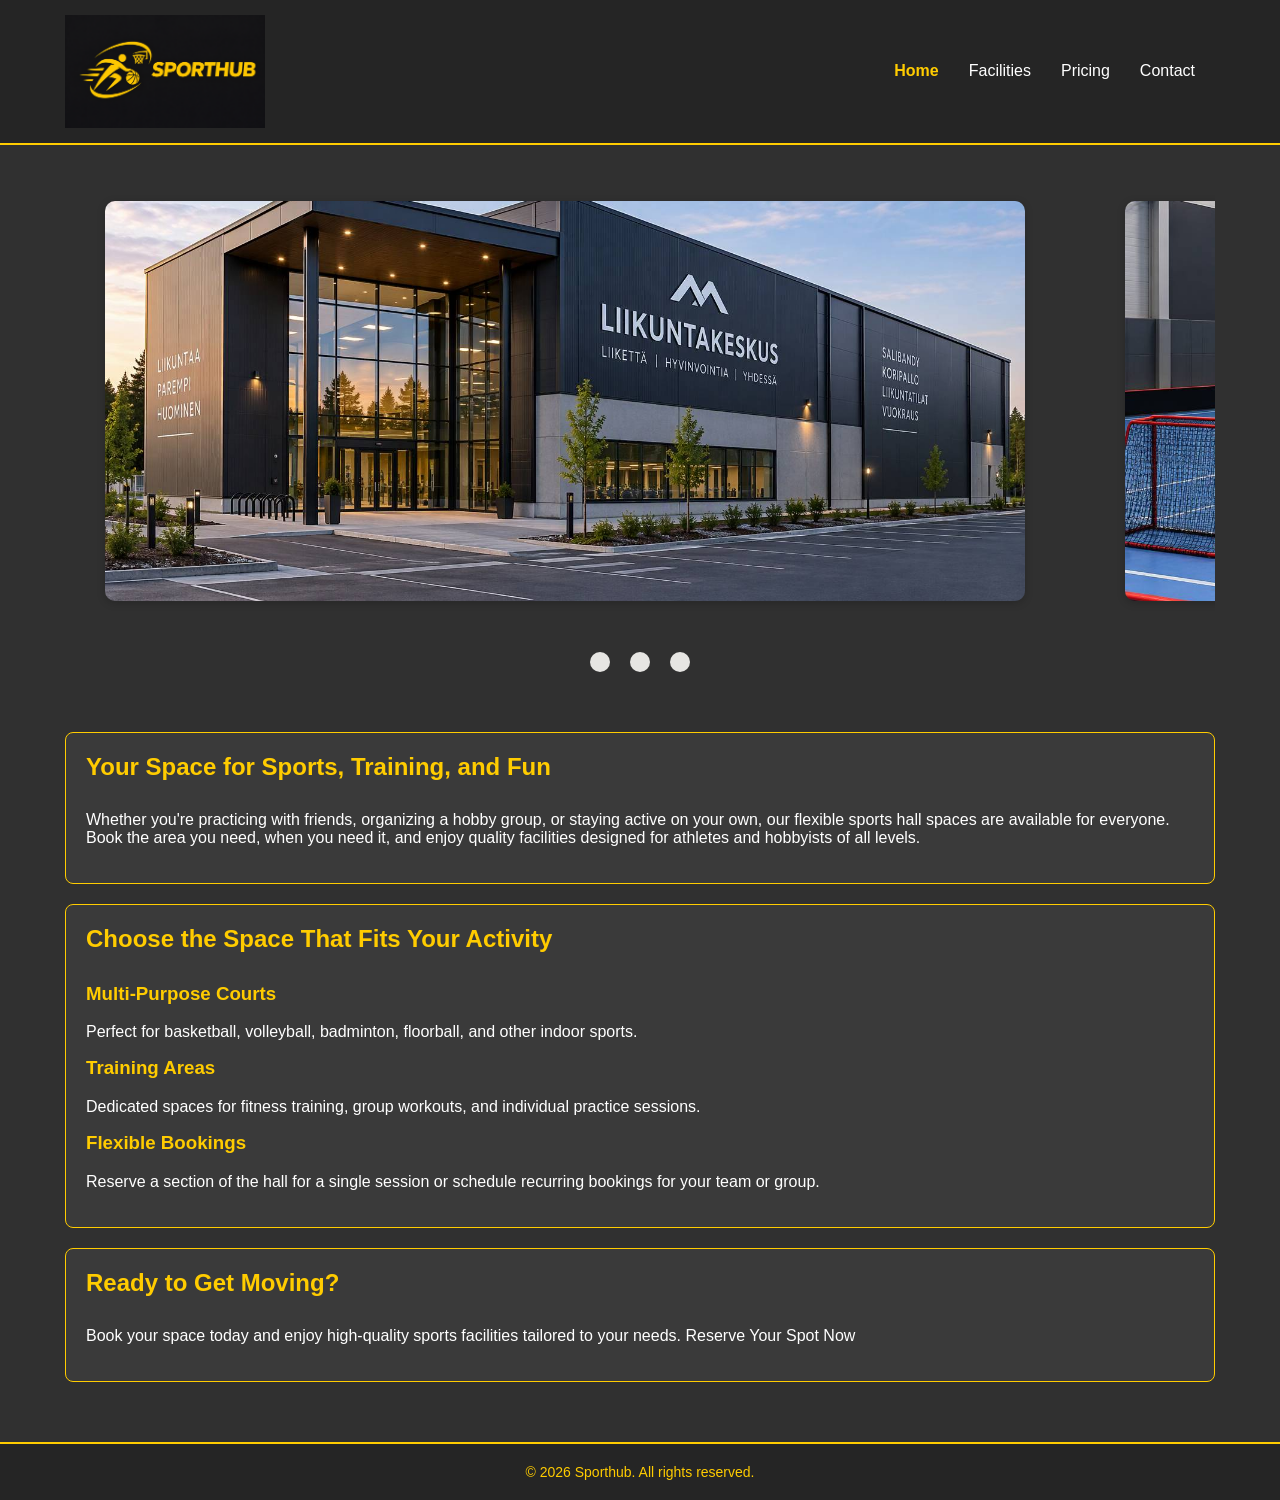
<file: index.html>
<!DOCTYPE html>
<html lang="en">

<head>
    <meta charset="UTF-8">
    <meta name="viewport" content="width=device-width, initial-scale=1.0">
    <title>Sporthub | Basketball and Sports</title>
    <link rel="stylesheet" href="style.css">
</head>

<body>

    <!-- Header -->
    <header class="site-header">
        <div class="header-container">

            <!-- Sporthub logo -->
            <a href="index.html" class="brand">
                <img src="images/logo.png" alt="Sporthub Basketball Logo" class="logo">
            </a>

            <!-- Navigation -->
            <nav class="navigation" aria-label="Main navigation">
                <a href="index.html" aria-current="page">Home</a>
                <a href="facilities.html">Facilities</a>
                <a href="pricing.html">Pricing</a>
                <a href="contact.html">Contact</a>
            </nav>

        </div>
    </header>

    <!-- Main content -->
    <main class="site-main">

        <!--Picture carousel-->
        <section class="carousel-section">

            <div class="carousel">
                <figure class="carousel-item" id="slide1">
                    <img src="images/sportscenter.jpeg" alt="sportscenter">
                </figure>

                <figure class="carousel-item" id="slide2">
                    <img src="images/floorball.jpeg" alt="floorballcourt">
                </figure>

                <figure class="carousel-item" id="slide3">
                    <img src="images/basketball.jpeg" alt="basketballcourt">
                </figure>
            </div>

            <nav class="carousel-nav">
                <a href="#slide1"></a>
                <a href="#slide2"></a>
                <a href="#slide3"></a>
            </nav>

        </section>

        <section class="card">

            <h1>Your Space for Sports, Training, and Fun</h1>
            <p>Whether you're practicing with friends, organizing a hobby group, or staying active on your own, our
                flexible
                sports hall spaces are available for everyone. Book the area you need, when you need it, and enjoy
                quality
                facilities designed for athletes and hobbyists of all levels.
            </p>
        </section>

        <!--Cards for content-->
        <section class="card">

            <h2>Choose the Space That Fits Your Activity</h2>

            <h3>Multi-Purpose Courts</h3>

            <p>
                Perfect for basketball, volleyball, badminton, floorball, and other indoor sports.
            </p>

            <h3>Training Areas</h3>

            <p>
                Dedicated spaces for fitness training, group workouts, and individual practice sessions.
            </p>

            <h3>Flexible Bookings</h3>
            <p>
                Reserve a section of the hall for a single session or schedule recurring bookings for your team or
                group.
            </p>

        </section>

        </section>

        <section class="card">

            <h2>Ready to Get Moving?</h2>

            <p>
                Book your space today and enjoy high-quality sports facilities tailored to your needs.

                Reserve Your Spot Now
            </p>

        </section>


    </main>

    <!-- Footer -->
    <footer class="site-footer">
        <p>&copy; 2026 Sporthub. All rights reserved.</p>
    </footer>

</body>

</html>
</file>
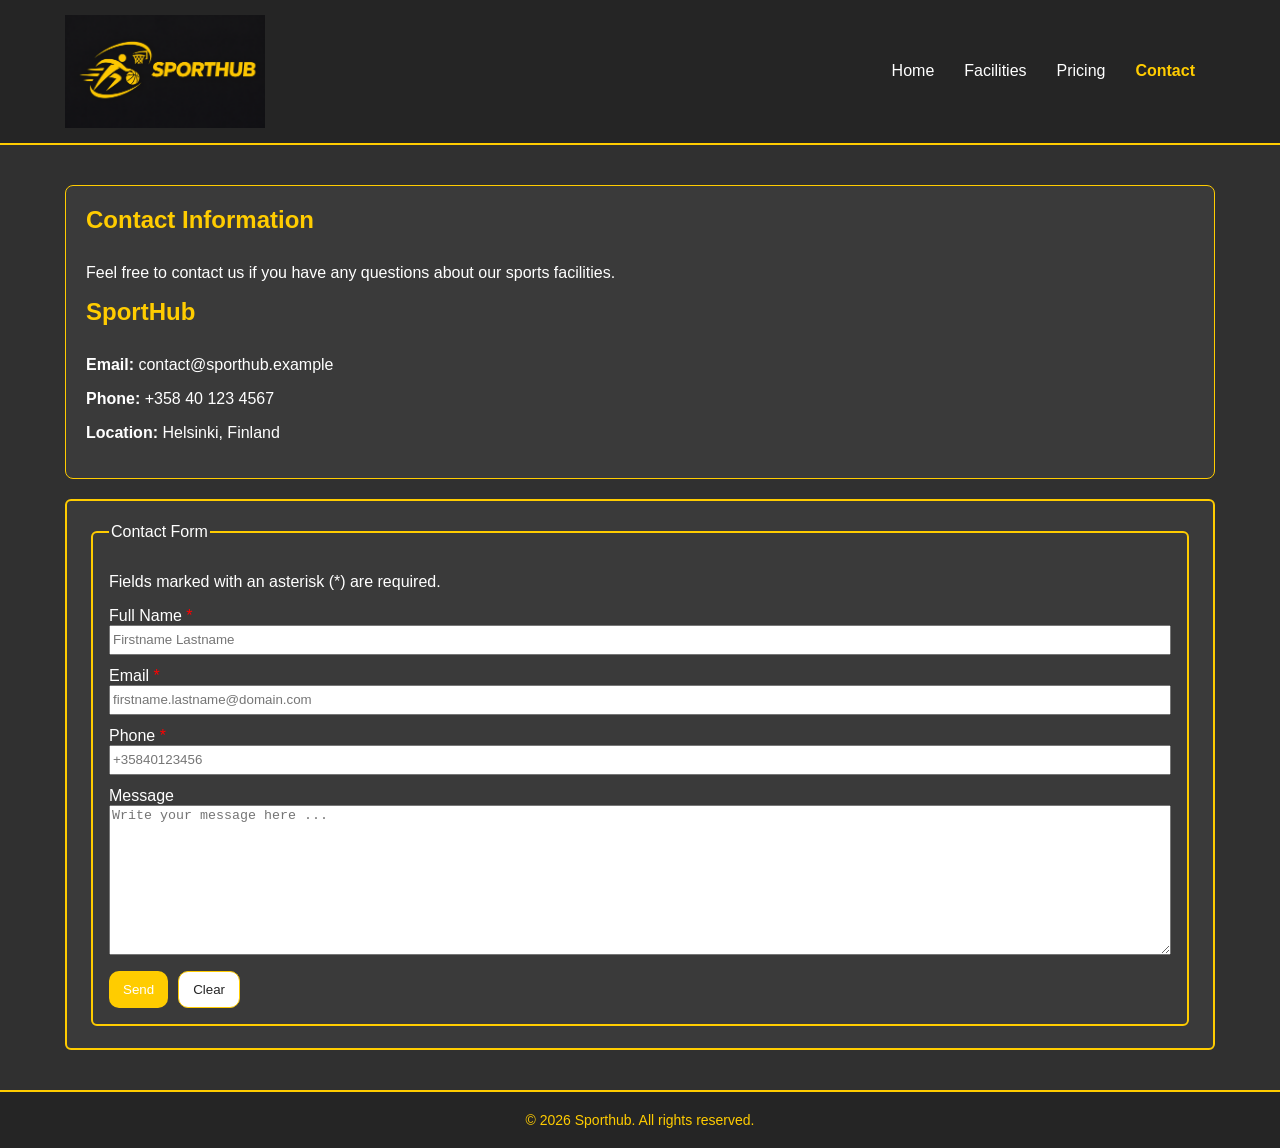
<file: contact.html>
<!DOCTYPE html>
<html lang="en">

<head>
    <meta charset="UTF-8">
    <meta name="viewport" content="width=device-width, initial-scale=1.0">
    <title>SportHub | Contact</title>
    <link rel="stylesheet" href="style.css">
</head>

<body>

    <!-- Header -->
    <header class="site-header">
        <div class="header-container">

            <!-- Sporthub logo -->
            <a href="index.html" class="brand">
                <img src="images/logo.png" alt="Sporthub Basketball Logo" class="logo">
            </a>

            <!-- Navigation -->
            <nav class="navigation" aria-label="Main navigation">
                <a href="index.html">Home</a>
                <a href="facilities.html">Facilities</a>
                <a href="pricing.html">Pricing</a>
                <a href="contact.html" aria-current="page">Contact</a>
            </nav>

        </div>
    </header>

    <!-- Main content -->
    <main class="site-main">

        <section class="card">
            <h1>Contact Information</h1>
            <p>Feel free to contact us if you have any questions about our sports facilities.</p>

            <h2>SportHub</h2>
            <p><strong>Email:</strong> contact@sporthub.example</p>
            <p><strong>Phone:</strong> +358 40 123 4567</p>
            <p><strong>Location:</strong> Helsinki, Finland</p>
        </section>

        <form action="#" method="POST">

            <fieldset>
                <legend>Contact Form</legend>

                <p>Fields marked with an asterisk (*) are required.</p>

                <div class="field">
                    <label for="nimi">Full Name <span class="required">*</span></label>
                    <input type="text" id="name" name="fullname" placeholder="Firstname Lastname" autocomplete="name"
                        maxlength="100" required>
                </div>

                <div class="field">
                    <label for="sposti">Email <span class="required">*</span></label>
                    <input type="email" id="email" name="email" placeholder="firstname.lastname@domain.com"
                        autocomplete="email" maxlength="100" required>
                </div>

                <div class="field">
                    <label for="tel">Phone <span class="required">*</span></label>
                    <input type="tel" id="tel" name="tel" placeholder="+35840123456" autocomplete="tel" required>
                </div>

                <div class="field">
                    <label for="message">Message</label>
                    <textarea name="message" id="message" rows="4" placeholder="Write your message here ..."></textarea>
                </div>

                <div class="buttons">
                    <button type="submit">Send</button>
                    <button type="reset" class="clear">Clear</button>
                </div>

            </fieldset>
        </form>


    </main>

    <!-- Footer -->
    <footer class="site-footer">
        <p>&copy; 2026 Sporthub. All rights reserved.</p>
    </footer>

</body>

</html>
</file>
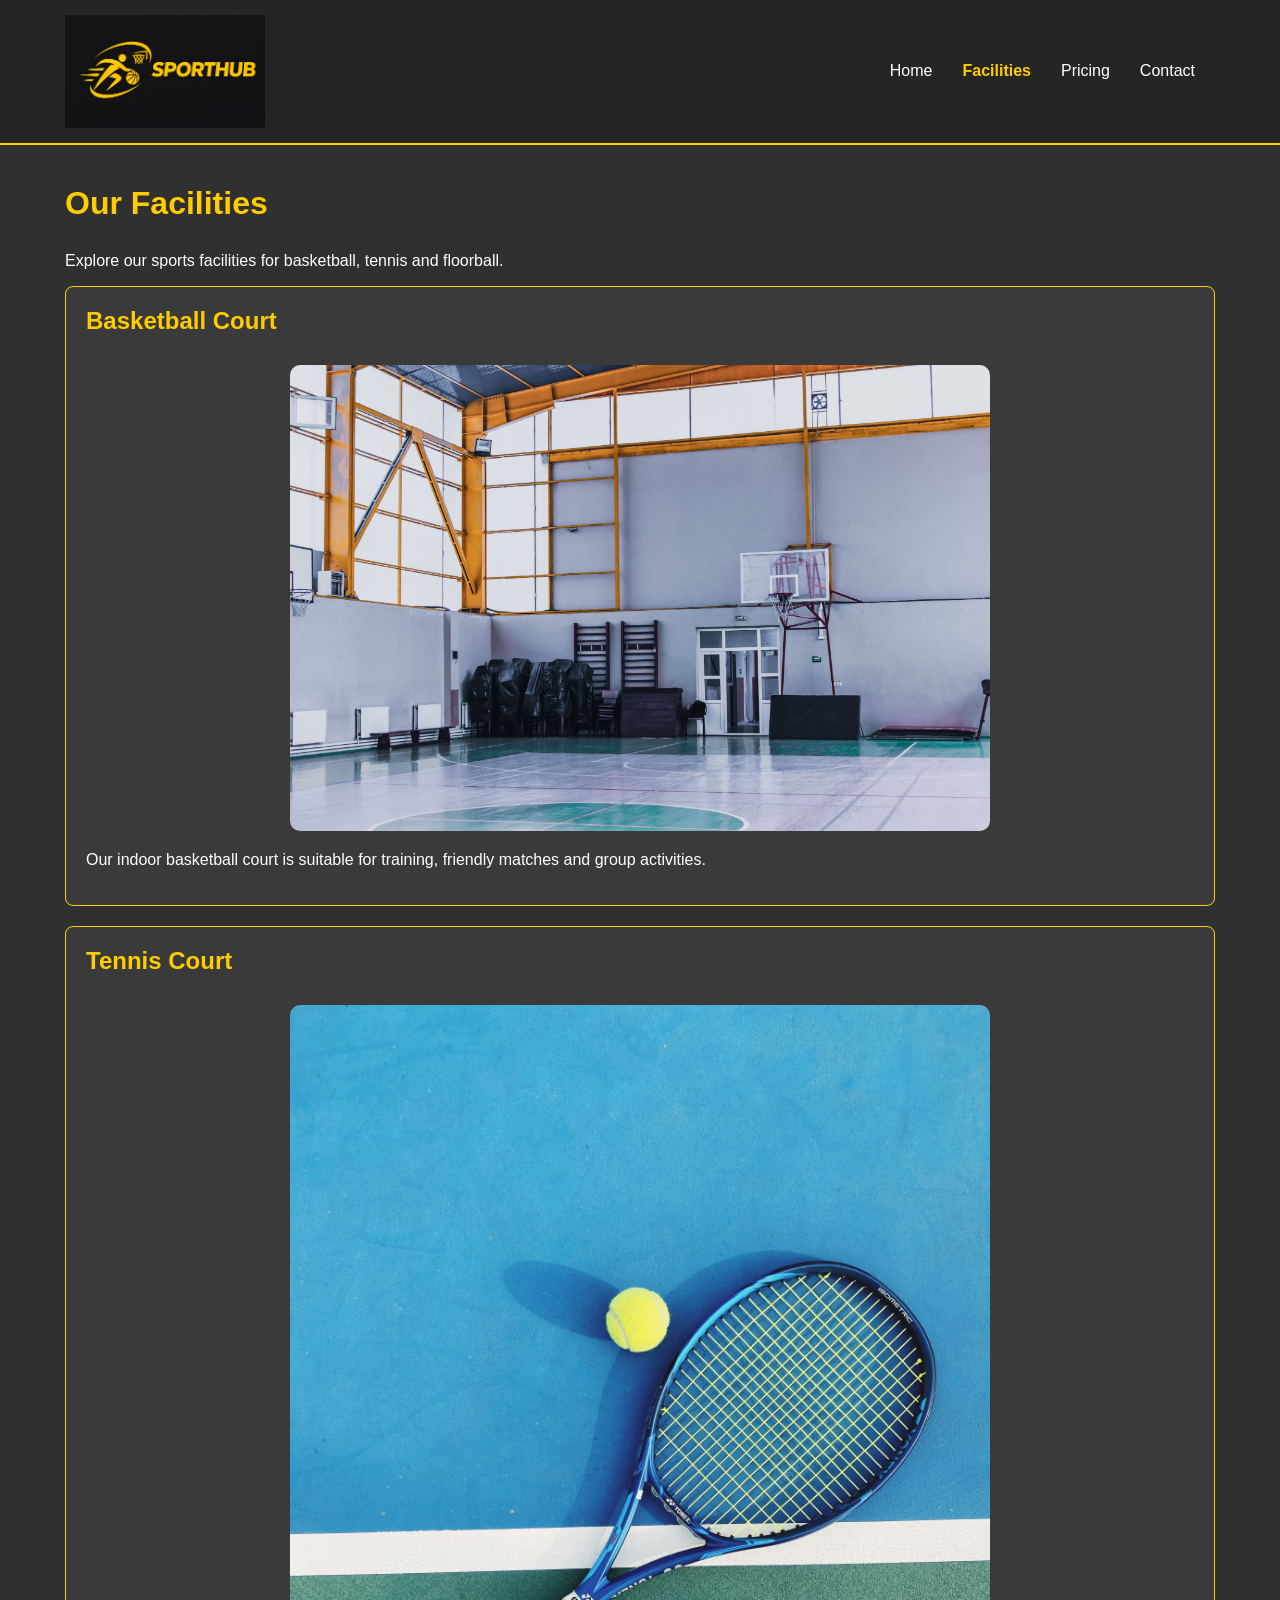
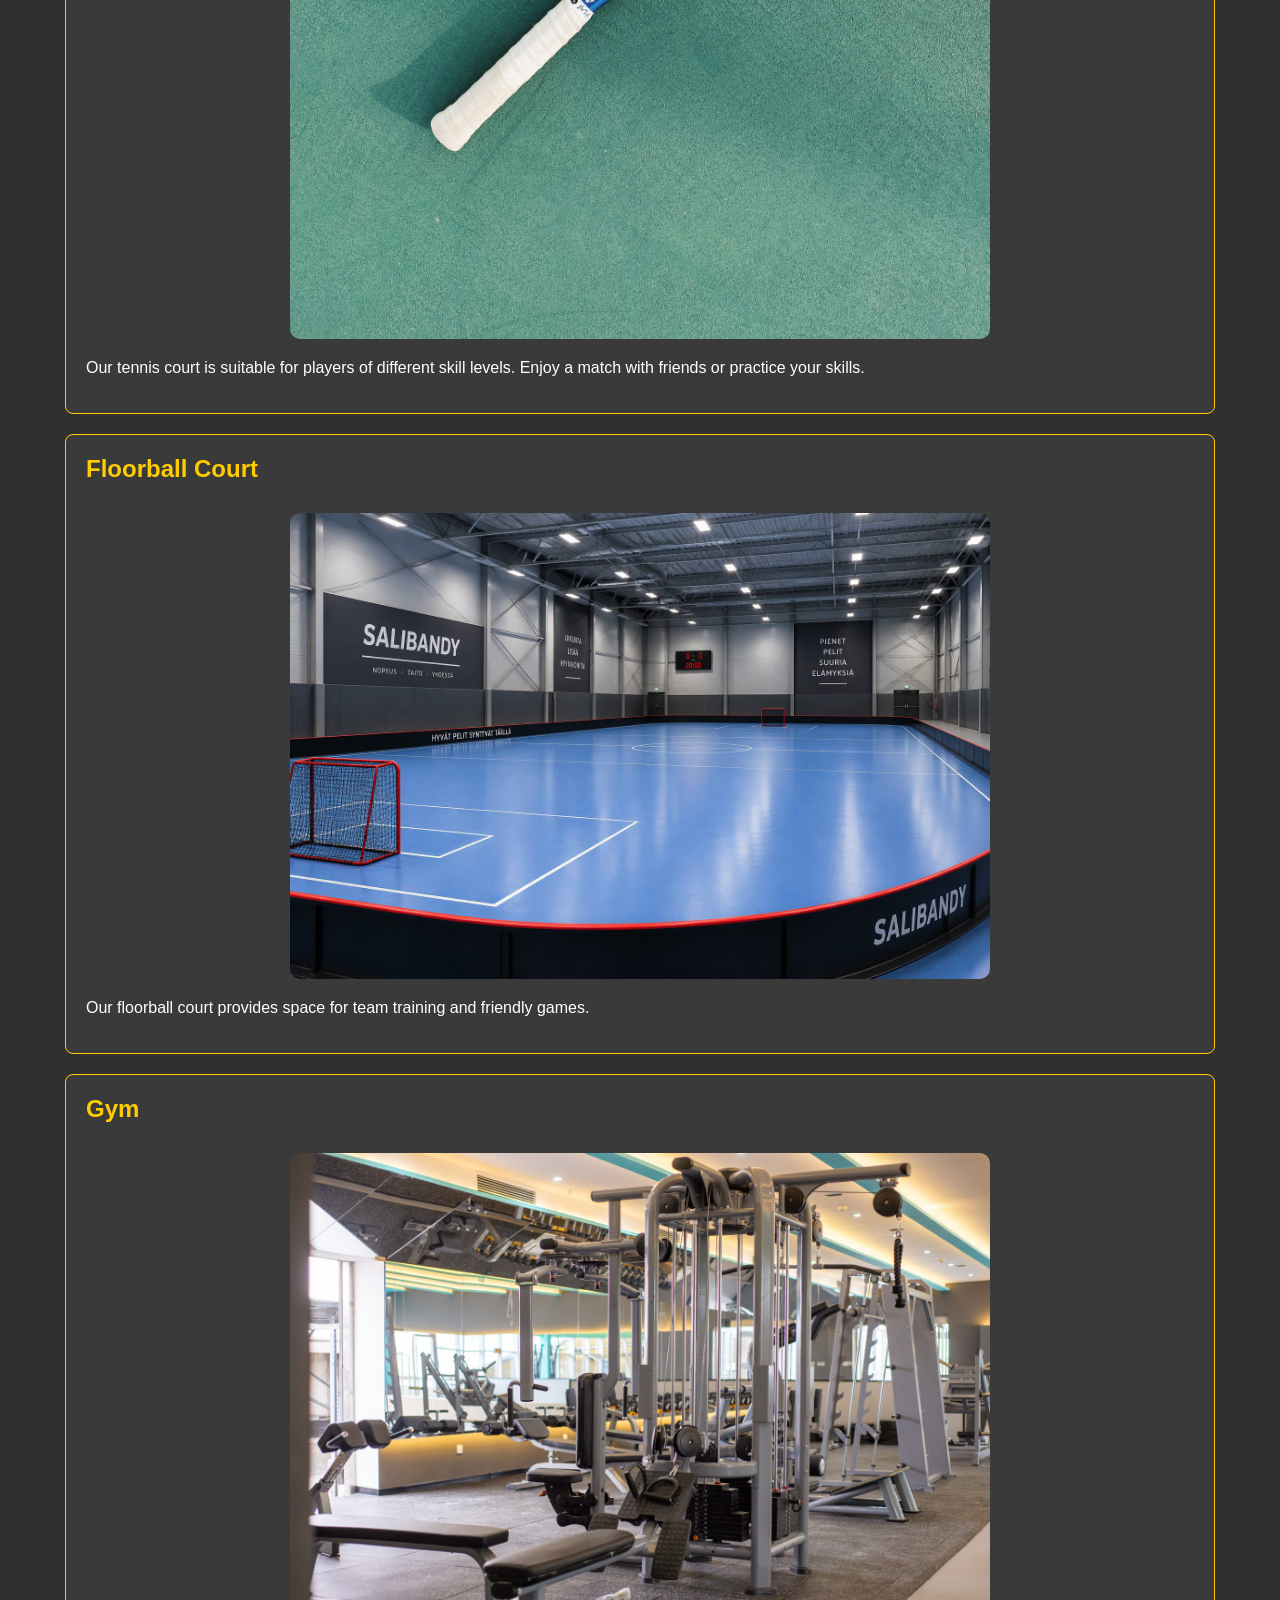
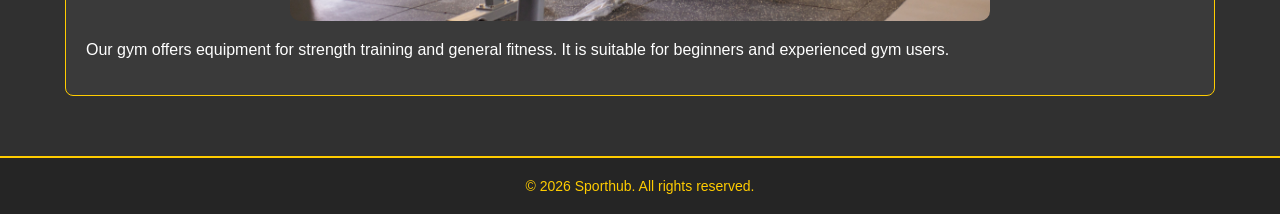
<file: facilities.html>
<!DOCTYPE html>
<html lang="en">

<head>
    <meta charset="UTF-8">
    <meta name="viewport" content="width=device-width, initial-scale=1.0">
    <title>Sporthub | Facilities</title>
    <link rel="stylesheet" href="style.css">
</head>

<body>

    <!-- Header -->
    <header class="site-header">
        <div class="header-container">

            <!-- Sporthub logo -->
            <a href="index.html" class="brand">
                <img src="images/logo.png" alt="Sporthub Basketball Logo" class="logo">
            </a>

            <!-- Navigation -->
            <nav class="navigation" aria-label="Main navigation">
                <a href="index.html">Home</a>
                <a href="facilities.html" aria-current="page">Facilities</a>
                <a href="pricing.html">Pricing</a>
                <a href="contact.html">Contact</a>
            </nav>

        </div>
    </header>

    <!-- Main content -->
    <main class="site-main">

        <h1>Our Facilities</h1>
        <p>Explore our sports facilities for basketball, tennis and floorball.</p>

        <!-- Basketball -->
        <section class="card">
            <h2>Basketball Court</h2>
            <img class="facility-image" src="images/basketball.jpg" alt="Indoor basketball court">
            <p>Our indoor basketball court is suitable for training, friendly matches and group activities.</p>
        </section>

        <!-- Tennis -->
        <section class="card">
            <h2>Tennis Court</h2>
            <img class="facility-image" src="images/tennis.jpg" alt="Tennis court">
            <p>Our tennis court is suitable for players of different skill levels. Enjoy a match with friends or practice your skills.</p>
        </section>

        <!-- Floorball -->
        <section class="card">
            <h2>Floorball Court</h2>
            <img class="facility-image" src="images/floorball.jpeg" alt="Indoor floorball court">
            <p>Our floorball court provides space for team training and friendly games.</p>
        </section>
        
        <!-- Gym -->
        <section class="card">
            <h2>Gym</h2>
            <img class="facility-image" src="images/gym.jpg" alt="Indoor gym with fitness equipment">
            <p>Our gym offers equipment for strength training and general fitness. It is suitable for beginners and experienced gym users.</p>
        </section>


    </main>

    <!-- Footer -->
    <footer class="site-footer">
        <p>&copy; 2026 Sporthub. All rights reserved.</p>
    </footer>

</body>

</html>
</file>
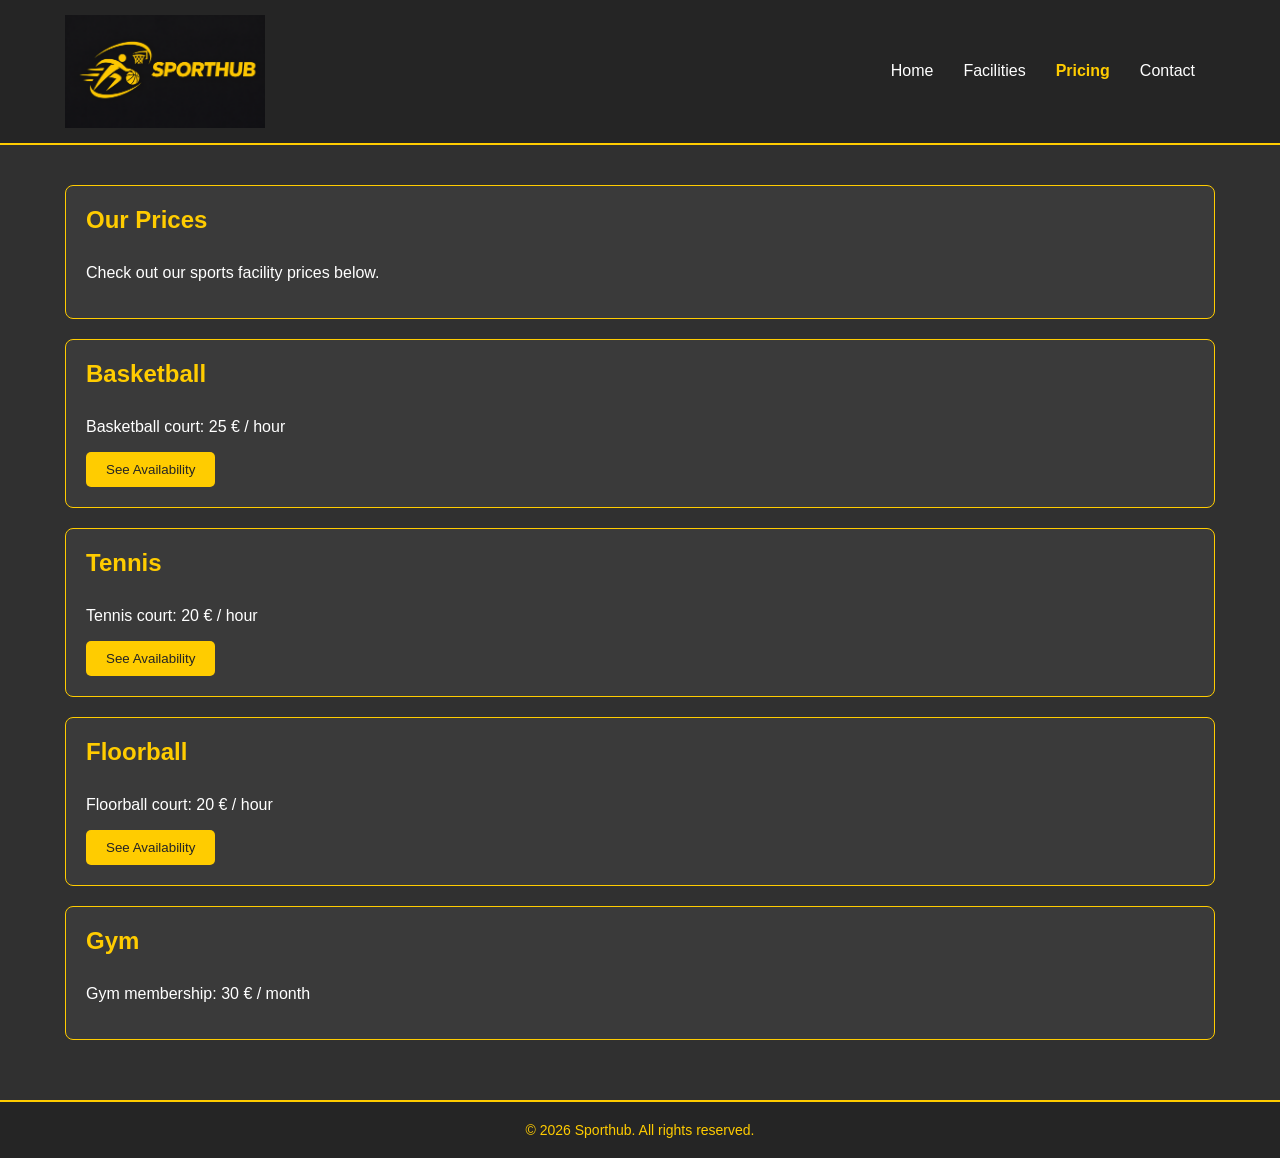
<file: pricing.html>
<!DOCTYPE html>
<html lang="en">

<head>
    <meta charset="UTF-8">
    <meta name="viewport" content="width=device-width, initial-scale=1.0">
    <title>Sporthub | Basketball and Sports</title>
    <link rel="stylesheet" href="style.css">
</head>

<body>

    <!-- Header -->
    <header class="site-header">
        <div class="header-container">

            <!-- Sporthub logo -->
            <a href="index.html" class="brand">
                <img src="images/logo.png" alt="Sporthub Basketball Logo" class="logo">
            </a>

            <!-- Navigation -->
            <nav class="navigation" aria-label="Main navigation">
                <a href="index.html">Home</a>
                <a href="facilities.html">Facilities</a>
                <a href="pricing.html" aria-current="page">Pricing</a>
                <a href="contact.html">Contact</a>
            </nav>

        </div>
    </header>

    <!-- Main content -->
    <main class="site-main">

        <section class="card">
            <h1>Our Prices</h1>
            <p>Check out our sports facility prices below.</p>
        </section>

        <section class="card">
            <h2>Basketball</h2>
            <p>Basketball court: 25 € / hour</p>

            <button class="book-button">See Availability</button>
        </section>

        <section class="card">
            <h2>Tennis</h2>
            <p>Tennis court: 20 € / hour</p>

            <button class="book-button">See Availability</button>
        </section>

        <section class="card">
            <h2>Floorball</h2>
            <p>Floorball court: 20 € / hour</p>

            <button class="book-button">See Availability</button>
        </section>

        <section class="card">
            <h2>Gym</h2>
            <p>Gym membership: 30 € / month</p>
        </section>

    </main>

    <!-- Footer -->
    <footer class="site-footer">
        <p>&copy; 2026 Sporthub. All rights reserved.</p>
    </footer>

</body>

</html>
</file>
<file: style.css>
/* General page styling */
* {
    box-sizing: border-box;
}

body {
    margin: 0;
    min-height: 100vh;
    display: flex;
    flex-direction: column;
    font-family: Arial, sans-serif;
    background-color: #303030;
    color: white;
}

/* Header */
.site-header {
    background-color: #252525;
    border-bottom: 2px solid #ffcc00;
}

.header-container {
    max-width: 1200px;
    margin: 0 auto;
    padding: 15px 25px;
    display: flex;
    align-items: center;
    justify-content: space-between;
    gap: 30px;
}

/* Sporthub logo */
.brand {
    display: inline-flex;
    align-items: center;
    flex-shrink: 0;
}

.logo {
    width: 200px;
    max-width: 100%;
    height: auto;
    display: block;
}

/* Navigation - teammate's work */
.navigation {
    display: flex;
    justify-content: center;
    flex-wrap: wrap;
    gap: 30px;
    padding: 20px;
    background-color: transparent;
}

.navigation a {
    color: white;
    text-decoration: none;
    font-size: 16px;
}

.navigation a:hover {
    color: #ffcc00;
    text-decoration: underline;
}

.navigation a:focus-visible {
    outline: 2px solid #ffcc00;
    outline-offset: 5px;
}

.navigation a[aria-current="page"] {
    font-weight: bold;
    color: #ffcc00;
}

/* Main content */
.site-main {
    flex: 1;
    width: 100%;
    max-width: 1200px;
    margin: 0 auto;
    padding: 40px 25px;
}

.site-main h1 {
    margin-top: 0;
    margin-bottom: 30px;
    color: #ffcc00;
}

.site-main h2 {
    margin-top: 0;
    margin-bottom: 30px;
    color: #ffcc00;
}

.site-main h3 {
    margin-top: 0;
    color: #ffcc00;
}

.card {
    background-color: #3a3a3a;
    border: 1px solid #ffcc00;
    border-radius: 8px;
    padding: 20px;
    margin-bottom: 20px;
    overflow: hidden;
}

.book-button {
    display: inline-block;
    padding: 10px 20px;
    background-color: #ffcc00;
    color: #252525;
    text-decoration: none;
    border-radius: 5px;
    transition: background-color 0.3s ease;
}

/*PICTURE CAROUSEL */
.carousel-section {
    margin-bottom: 60px;
}
.carousel-section p {
    margin-bottom: 20px;
}

.carousel {
    display: flex;
    flex-wrap: nowrap;
    gap: 20px;
    overflow-x: auto;
    scroll-snap-type:x proximity;
    scroll-behavior: smooth;
    padding-bottom: 20px;
    scrollbar-width: none;
}

.carousel-item {
    flex: 0  0 80%;
    scroll-snap-align: center;
    scroll-margin-top: 300px; /* headerin height so the page doesn't jump */
    border-radius: 10px;
    overflow: hidden;
    box-shadow: 0 2px 8px rgba(0, 0, 0, 0.20);
}

.carousel-item img{
    width: 100%;
    height: 400px;
    object-fit: cover;
    display: block;
}

.carousel-nav {
    display: flex;
    justify-content: center;
    gap: 20px;
    margin-top: 15px;
}

.carousel-nav a{

    display: flex;
    justify-content: center;
    align-items: center;
    width: 20px;
    height: 20px;
    border-radius: 50%;
    color: white;
    text-decoration: none;
    background-color: #e6e5e2;
 }

 .carousel-nav a:hover {
    background-color: #e6b800;
 }

 #construction {
    display: flex;
    justify-content: center;
    align-items: center;
    margin: 0;
}

#construction img {
    width: 100%;
    max-width: 1000px; /* optional */
    height: 500px;
    object-fit: cover;
    border-radius: 10px;
    display: block;
}

/* Contact form */
form {
    background-color: #3a3a3a;
    padding: 22px;
    border: 2px solid #ffcc00;
    border-radius: 6px;
    height: 100%;
}

fieldset {
    border: 2px solid #ffcc00;
    border-radius: 6px;
    padding: 16px;
}

.field {
    margin-bottom: 12px;
}

.field:last-child {
    margin-bottom: 0
}

.field label {
    display: block;
}

/* Highlight invalid form fields */
input:user-invalid,
select:user-invalid,
textarea:user-invalid {
    border: 2px solid red;

}

.required {
    color: red;
}

input {
    height: 30px;
    width: 100%;
}

/* Textareas for contact form */
textarea {
    width: 100%;
    min-height: 150px;
}

/* Form buttons */
.buttons {
    display: flex;
    flex-wrap: wrap;
    gap: 10px;
    margin-top: 10px;
}

button {
    padding: 10px 14px;
    background-color: #ffcc00;
    color: white;
    border: 0;
    border-radius: 10px;
    cursor: pointer;
}

button:hover {
    background-color: #e6b800;
    font-weight: bold;
}

.clear {
    background-color: white;
    color: rgb(37, 37, 37);
    border: 1px solid #ffcc00;
}

.clear:hover {
    background-color: #e6b800;
    color: white;
}


/* Footer */
.site-footer {
    background-color: #252525;
    border-top: 2px solid #ffcc00;
    text-align: center;
    padding: 20px;
}

.site-footer p {
    margin: 0;
    color: #ffcc00;
    font-size: 14px;
}

/* Mobile responsive design */
@media (max-width: 600px) {
    .header-container {
        flex-direction: column;
        gap: 10px;
    }

    .logo {
        width: 170px;
    }

    .navigation {
        flex-wrap: wrap;
        gap: 15px;
        padding: 15px;
    }
}

/* Facilities page images */
.facility-image {
    display: block;
    width: 100%;
    max-width: 700px;
    height: auto;
    border-radius: 10px;
    margin: 20px auto;
}

/* Facilities mobile responsiveness */
@media (max-width: 600px) {
    .facility-image {
        width: 100%;
        height: auto;
    }

    .site-main {
        padding: 20px 15px;
    }
}
</file>
